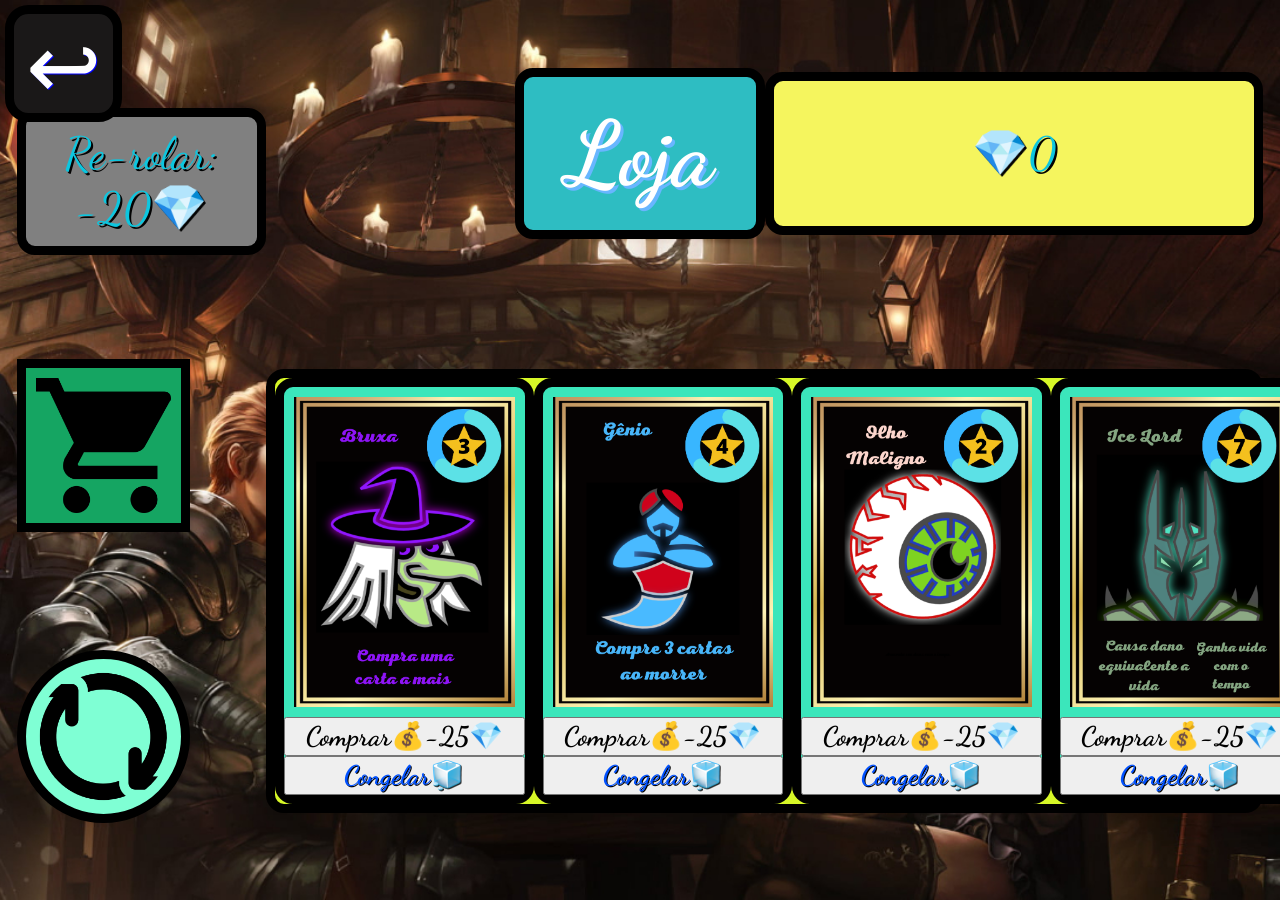
<file: shop.html>
<!DOCTYPE html>
<html>

<head>
    <meta charset="UTF-8">
    <link rel="icon" href="img/Runa-Logo.png">
    <title>Runecard Sorcerers</title>
    <link rel="stylesheet" href="styles.css">
    <link rel="preconnect" href="https://fonts.googleapis.com">
    <link rel="preconnect" href="https://fonts.gstatic.com" crossorigin>
    <link href="https://fonts.googleapis.com/css2?family=Dancing+Script:wght@400;500;600;700&display=swap"
        rel="stylesheet">
</head>

<body class="taverna">
    <main id="comprar">
        <nav class="voltar">
            <a href="lobby.html">
                <div class="volta">↩</div>
            </a>
        </nav>
        <h1 class="titulo" id="titulo-loja">Loja</h1>
        <div id="dinheiro">
            <p id="gemas-player">💎0</p>
        </div>
        <img src="img/carrinho-de-compras.png" class="imagem-loja" id="carrinho" draggable="false">
        <p id="text-shop">Re-rolar: -20💎</p>
        <img src="img/setas-circulares.png" class="imagem-loja" id="reciclar" draggable="false">
        <section id="loja-cartas">
            <div class="carta-venda" id="comprar-um">
                <img src="" draggable="false">
                <button class="botao-comprar">Comprar💰-25💎</button>
                <button class="botao-trancar">Congelar🧊</button>
            </div>
            <div class="carta-venda" id="comprar-dois">
                <img src="" draggable="false">
                <button class="botao-comprar">Comprar💰-25💎</button>
                <button class="botao-trancar">Congelar🧊</button>
            </div>
            <div class="carta-venda" id="comprar-tres">
                <img src="" draggable="false">
                <button class="botao-comprar">Comprar💰-25💎</button>
                <button class="botao-trancar">Congelar🧊</button>
            </div>
            <div class="carta-venda" id="comprar-quatro">
                <img src="" draggable="false">
                <button class="botao-comprar">Comprar💰-25💎</button>
                <button class="botao-trancar">Congelar🧊</button>
            </div>
        </section>
    </main>
    <audio id="flip" src="audio/flipcard-91468.mp3"></audio>
    <audio id="somCongelar" src="audio/Minecraft Glass Break - Sound Effect.mp3"></audio>
    <audio id="somCompra" src="audio/mixkit-coins-handling-1939.wav"></audio>
    <audio src="audio/Undertale OST_ 015 - sans. (320 kbps).mp3" autoplay loop="0"></audio>
    <script src="shop.js"></script>
</body>
</html>
</file>
<file: styles.css>
html,
body {
  min-height: 100%;
  user-select: none;
  background-position: center bottom; 
}

:root {
  --borda-escura: 1vh rgb(0, 0, 0) solid;
  --borda-redondinha: 2vh;
}

/* definir backgrounds */
.masmorra {
  background-image: url("img/background.jpg");
  background-size: cover;
  background-repeat: no-repeat;
  background-color: rgb(19, 19, 19);
  overflow: hidden;
}

.sala-masmorra {
  background-image: url("img/background2.jpg");
  background-size: cover;
  background-repeat: no-repeat;
  background-position: bottom;
}

.taverna {
  background-image: url("img/background-loja.jpg");
  background-size: cover;
  background-repeat: no-repeat;
  background-position: bottom;
}

.batalha {
  position: relative;
  background-color: rgb(52, 58, 68);
  background-repeat: no-repeat;
  background-size: cover;
}

.background-deck {
  background-color: rgb(44, 44, 44);
}

#background-sobre-nos {
  background-image: url("img/background-sobre-nos.jpg");
  background-size: cover;
  background-repeat: no-repeat;
  background-position: bottom;
}

#sobre-nos {
  color: whitesmoke;
  font-size: 2rem;
}

#background-referencias {
  background-image: url("img/background-referencias.jpg");
}

/* estilos para o index */

#sobre-nos h1 {
  display: flex;
  justify-content: center;
  color: rgba(240, 177, 18, 0.889);
  text-shadow: white 1px 1px;
}

#sobre-nos p {
  display: flex;
  color: rgb(228, 182, 57);
  text-shadow: white 1px 1px;
  text-align: center;
}

.numeracao {
  color: rgba(240, 177, 18, 0.889);
  display: flex;
  justify-content: center;
  text-shadow: white 1px 1px;
}

#easterEggBotao {
  display: flex;
  color: rgba(0, 0, 255, 0);
  justify-content: center;
  width: 10vh;
  height: 10vh;
}

#destaque{
    font-size: 6vh;
}

#referencias a {
  display: flex;
  color: whitesmoke;
  font-size: 5vh;
  font-family: "Dancing Script", cursive;
  flex-direction: column;
  text-align: center;
}

#especial {
  display: inline-block;
  color: rgba(18, 192, 240, 0.889);
  text-shadow: rgb(91, 86, 86) 1px 1px;
}

#index h1,
.titulo {
  text-align: center;
  font-size: 10vh;
  font-family: "Dancing Script", cursive;
  text-shadow: 3px 3px rgb(104, 182, 255);
  color: rgb(255, 255, 255);
}

#menu {
  display: grid;
  grid-template: auto 1fr 1fr / 1fr 1fr 1fr 1fr 1fr;
}

#index h1 {
  grid-row: 1 / 2;
  grid-column: 2 / 5;
}



#save-data {
  grid-row: 3 / 4;
  grid-column: 1 / 2;
  color: rgb(12, 12, 12);
  background-color: rgb(219, 213, 213);
  width: 10vh;
  height: 10vh;
  display: flex;
  justify-self: flex-start;
  align-self: center;
  cursor: pointer;
}



#jogar {
  grid-row: 2 / 3;
  grid-column: 2 / 3;
}

#deck {
  grid-row: 2 / 3;
  grid-column: 4 / 5;
}

#shop {
  grid-row: 3 / 4;
  grid-column: 2 / 3;
}

#sobre {
  grid-row: 3 / 4;
  grid-column: 4 / 5;
}

/*estilos para os botoes */
.botao {
  display: flex;
  text-shadow: 2px 2px rgb(104, 182, 255);
  color: rgb(255, 255, 255);
  text-align: center;
  font-size: 8vh;
  background-color: rgb(2, 57, 88);
  font-family: "Dancing Script", cursive;
  justify-content: center;
  align-items: center;

  width: 40vh;
  height: 22vh;
  border-radius: 3%;
  border: 0.2vh solid black;
}

a {
  text-decoration-line: none;
}

.botao:hover {
  background-color: rgba(7, 44, 66, 0.904);
  cursor: pointer;
  transition: 350ms;
  color: gray;
  text-shadow: goldenrod 2px 2px;
  border: 1.2vh ridge rgb(103, 128, 109);
  height: 20vh;
  width: 38vh;
}

.botao:active {
  background-color: rgb(5, 82, 128);
  cursor: pointer;
  transition: 100ms;
  color: gray;
  text-shadow: goldenrod 1px 1px;
}

.volta {
  font-size: 10vh;
  position: sticky;
  top: 0px;
  left: 0px;
  color: rgb(255, 255, 255);
  border-radius: 10%;
  text-shadow: 1px 1px blue;
  text-align: center;
  background-color: rgb(26, 24, 24);
  font-family: "Dancing Script", cursive;
  border-radius: 20%;
  height: 9vh;
  width: 11vh;
  padding-bottom: 2vh;
  border: 1vh solid rgb(0, 0, 0);
}

.volta:hover {
  background-color: rgba(22, 22, 22, 0.904);
  cursor: pointer;
  color: gray;
  transition: 200ms;
}

/* estilos para a seleção de batalha */

#selecionador {
  display: grid;
  grid-template: auto auto auto auto auto / 20vh 1fr 1fr 1fr 1fr 20vh;
}

#nome-oponente {
  text-align: center;
  font-size: 5vh;
  font-family: "Dancing Script", cursive;
  text-shadow: 1px 1px rgb(255, 0, 0);
  color: rgb(255, 255, 255);
  grid-row: 4 / 5;
  grid-column: 3 / 5;
}

.texto {
  text-align: center;
  font-size: 6vh;
  font-family: "Dancing Script", cursive;
  text-shadow: 3px 3px rgb(104, 182, 255);
  color: rgb(255, 255, 255);
}

#botao-voltar {
  grid-row: 1 / 2;
  grid-column: 1 / 2;
}

#selecionador h1 {
  grid-row: 1 / 2;
  grid-column: 3 / 5;
  justify-self: center;
  align-self: center;
}

#anterior {
  background-image: url("img/anterior.png");
  background-size: cover;
  background-repeat: no-repeat;
  justify-self: end;
  border-radius: 2vh;
  border: rgb(61, 61, 61) ridge 1vh;
  grid-row: 5 / 6;
  grid-column: 3 / 4;
}

#proximo {
  background-image: url("img/proximo.png");
  background-size: cover;
  background-repeat: no-repeat;
  justify-self: start;
  border-radius: 2vh;
  border: rgb(61, 61, 61) ridge 1vh;
  grid-row: 5 / 6;
  grid-column: 4 / 5;
}

#proximo:hover {
  cursor: pointer;
  border: rgb(255, 255, 255) ridge 5px;
  transition: 300ms;
}

#proximo:active {
  border: rgb(146, 146, 146) ridge 5px;
  transition: 300ms;
  transform: translateX(10px);
}

#anterior:hover {
  cursor: pointer;
  border: rgb(255, 255, 255) ridge 5px;
  transition: 300ms;
}

#anterior:active {
  border: rgb(146, 146, 146) ridge 5px;
  transition: 300ms;
  transform: translateX(-10px);
}

.controle {
  width: 15vh;
  height: 15vh;
}

#img-oponente {
  width: 32.66vh;
  height: 45.66vh;
  border: rgb(192, 30, 30) ridge 2vh;
  border-radius: 2vh;
}

#img-oponente:hover {
  border: rgb(116, 4, 4) ridge 2vh;
  transition: 300ms;
}

#link-oponente {
  grid-row: 2 / 3;
  grid-column: 3 / 5;
  justify-self: center;
}

/* fim */

/*estilo para o baralho/deck*/

#deck {
  display: grid;
  grid-template: 1fr auto 1fr auto / 1fr 1fr 1fr 1fr 1fr;
}

#voltar-deck {
  grid-column: 1 / 2;
  grid-row: 1 / 2;
}

#deck h1 {
  grid-column: 2 / 5;
  grid-row: 1 / 2;
}

#baralho-formado {
  display: flex;
  flex-wrap: wrap;
  align-content: center;
  justify-content: center;
  background-color: rgb(24, 24, 24);
  border: 2vh rgb(0, 0, 0) solid;
  grid-column: 2 / 5;
  grid-row: 2 / 3;
  position: sticky;
  top: 0;
  z-index: 1;
}

#deck h2 {
  grid-column: 2 / 5;
  grid-row: 3 / 4;
}

#colecao {
  display: flex;
  flex-wrap: wrap;
  align-content: center;
  justify-content: center;
  background-color: rgb(36, 36, 36);
  border: 1vh rgb(255, 255, 255) solid;
  grid-column: 2 / 5;
  grid-row: 4 / 5;
}

#baralho-formado img {
  width: 17.49vh;
  height: 24.63vh;
}

#colecao img {
  width: 160px;
  height: 228px;
  cursor: pointer;
  border: ridge rgb(255, 154, 3) 1vh;
}

.adicionar-baralho {
  opacity: 10%;
}

.alerta-len {
  background-color: rgb(228, 39, 5);
  border: solid black 1vh;
  border-radius: 10%;
  display: grid;
  grid-area: 1 / 5 / 2 / 6;
  position: sticky;
  top: 0;
  right: 0;
}

.alerta-max {
  background-color: rgb(54, 204, 17);
  border: solid black 1vh;
  border-radius: 10%;
  display: grid;
  grid-area: 1 / 5 / 2 / 6;
  position: sticky;
  top: 0;
  right: 0;
}

.alerta-len p {
  text-align: center;
  font-size: 4vh;
  font-weight: 700;
  font-family: "Dancing Script", cursive;
}

.alerta-max p {
  text-align: center;
  font-size: 4vh;
  font-weight: 700;
  font-family: "Dancing Script", cursive;
}

/* fim */

/* estilos para as batalhas */

.batalha {
  overflow: hidden;
}

#arena {
  display: grid;
  grid-template: repeat(4, auto) / repeat(5, 1fr);
  margin-left: 1vh;
  margin-right: 1vh;
  align-items: center;
  grid-gap: 1vh;
}

#batalha-voltar {
  grid-column: 5 / 6;
  grid-row: 1 / 2;
  justify-self: center;
  align-self: center;
}

#batalha-voltar div {
  display: flex;
  font-size: 4vh;
  color: rgb(243, 221, 221);
  text-shadow: 4px 1px 1px rgb(92, 1, 1);
  background-color: rgb(26, 24, 24);
  font-family: "Times New Roman", Times, serif;
  border-radius: 20%;
  padding: 10px 10px;
  align-items: center;
  justify-content: center;
  height: 9vh;
  width: 11vh;
  border: 1vh solid rgb(0, 0, 0);
}

#baralho-area {
  grid-column: 5 / 6;
  grid-row: 4 / 5;
  width: 12vh;
  height: 17vh;
  justify-self: center;
  filter: drop-shadow(100px);
  border: var(--borda-escura);
  border-radius: var(--borda-redondinha);
}

#baralho-texto {
  justify-self: center;
  align-self: flex-end;
  text-align: center;
  font-size: 4vh;
  font-weight: 200;
  font-family: "Dancing Script", cursive;
  color: rgb(255, 255, 255);
  text-shadow: 2px 2px rgb(0, 0, 41);
  grid-column: 5 / 6;
  grid-row: 3 / 4;
}

#falas {
  justify-self: center;
  align-self: flex-end;
  text-align: center;
  font-size: 3vh;
  font-weight: 200;
  font-family: "Times New Roman", Times, serif;
  color: rgb(255, 255, 255);
  text-shadow: 2px 2px rgb(0, 0, 41);
  grid-column: 4 / 5;
  grid-row: 1 / 2;
}

#info-card {
  justify-self: center;
  align-self: flex-end;
  text-align: center;
  font-size: 2.5vh;
  font-weight: 200;
  font-family: "Times New Roman", Times, serif;
  color: rgb(255, 255, 255);
  text-shadow: 2px 2px rgb(0, 0, 41);
  position: absolute;
  top: -100px;
  background-color: rgb(53, 51, 51);
  border: ridge white 0.5vh;
  padding: 5px 5px;
  border-radius: var(--borda-redondinha);
}

.hide {
  display: none;
}

#baralho-area:hover {
  cursor: pointer;
}


#player-deck {
  grid-column: 2 / 5;
  grid-row: 4 / 5;
  background: radial-gradient(circle,
      rgba(13, 13, 13, 1) 0%,
      rgba(68, 63, 63, 1) 100%);
  padding: 2vh;
  border: 1vh rgb(0, 0, 0) ridge;
  border-radius: var(--borda-redondinha);
  display: flex;
  justify-content: center;
  width: 146vh;
  height: 24vh;
  box-sizing: border-box;
}

.slotabble {
  background: radial-gradient(circle,
      rgba(185, 186, 19, 1) 0%,
      rgba(50, 148, 134, 1) 100%);
}

#area-inimigo div {
  background: radial-gradient(circle,
      rgba(185, 186, 19, 1) 0%,
      rgba(50, 148, 134, 1) 100%);
}

.ocupado {
  background: radial-gradient(circle,
      rgba(185, 186, 19, 1) 0%,
      rgba(50, 148, 134, 1) 100%);
}

#oponente-obj {
  grid-column: 2 / 5;
  grid-row: 1 / 2;
  justify-self: center;
  position: absolute;
  top: 0;
  width: 36vh;
  height: 34vh;
  z-index: -2;
  border: var(--borda-escura);
  border-radius: var(--borda-redondinha);
}

.drag:active {
  width: 24.54vh;
  height: 34.7vh;
}

.drag {
  cursor: pointer;
  width: 16.36vh;
  height: 23.13vh;
}

#arena div:not(#player-deck) img {
  width: 20vh;
  height: 22vh;
}

#area-inimigo {
  grid-column: 2 / 5;
  grid-row: 2 / 3;
  display: flex;
  align-items: center;
  justify-content: space-around;
  background: radial-gradient(circle,
      rgba(156, 23, 121, 1) 0%,
      rgba(28, 12, 27, 1) 100%);
  width: 144vh;
  border: var(--borda-escura);
  border-radius: var(--borda-redondinha);
}

#area-aliado {
  grid-column: 2 / 5;
  grid-row: 3 / 4;
  display: flex;
  align-items: center;
  justify-content: space-around;
  background: radial-gradient(circle,
      rgba(23, 59, 156, 1) 0%,
      rgba(28, 12, 27, 1) 100%);
  width: 144vh;
  border: var(--borda-escura);
  border-radius: var(--borda-redondinha);
}

#slot1 {
  border: var(--borda-escura);
  border-radius: var(--borda-redondinha);
}

#slot2 {
  border: var(--borda-escura);
  border-radius: var(--borda-redondinha);
}

#slot3 {
  border: var(--borda-escura);
  border-radius: var(--borda-redondinha);
}

#slot4 {
  border: var(--borda-escura);
  border-radius: var(--borda-redondinha);
}

#slot5 {
  border: var(--borda-escura);
  border-radius: var(--borda-redondinha);
}

#slot6 {
  border: var(--borda-escura);
  border-radius: var(--borda-redondinha);
}

#vida-inimigo {
  grid-column: 1 / 2;
  grid-row: 1 / 2;
  border-radius: 48.9%;
  border: solid black 0.5vh;
  padding: 4.2vh 2.4vh;
  background: radial-gradient(circle,
      rgba(255, 0, 0, 1) 0%,
      rgb(126, 43, 43) 100%);
  display: flex;
  justify-self: center;
  align-self: center;
  z-index: -1;
  width: 15vh;
  height: 15vh;
  box-sizing: border-box;
}

#mana-player {
  grid-column: 1 / 2;
  grid-row: 3 / 4;
  border-radius: 48.9%;
  border: solid black 0.5vh;
  background: radial-gradient(circle,
      rgb(240, 219, 127) 0%,
      rgb(115, 217, 224) 100%);
  padding: 4.2vh 2.4vh;
  display: flex;
  justify-self: center;
  align-self: center;
  z-index: -1;
  width: 15vh;
  height: 15vh;
  box-sizing: border-box;
}

#vida-player {
  grid-column: 1 / 2;
  grid-row: 4 / 5;
  border-radius: 48.9%;
  border: solid black 0.5vh;
  padding: 4.2vh 2.4vh;
  background: radial-gradient(circle,
      rgba(255, 0, 0, 1) 0%,
      rgb(126, 43, 43) 100%);
  display: flex;
  justify-self: center;
  align-self: center;
  z-index: -1;
  width: 15vh;
  height: 15vh;
  box-sizing: border-box;
}

#aro1 {
  grid-column: 1 / 2;
  grid-row: 1 / 2;
  width: 18vh;
  height: 18vh;
  display: flex;
  justify-self: center;
  align-self: center;
}

#aro2 {
  grid-column: 1 / 2;
  grid-row: 4 / 5;
  width: 18vh;
  height: 18vh;
  display: flex;
  justify-self: center;
  align-self: center;
}

#aro3 {
  grid-column: 1 / 2;
  grid-row: 3 / 4;
  width: 18vh;
  height: 18vh;
  display: flex;
  justify-self: center;
  align-self: center;
}

#passa-turno {
  grid-column: 5 / 6;
  grid-row: 2 / 3;
  font-size: 12vh;
  text-align: center;
  justify-self: center;
  width: 12.5vh;
  height: 17.25vh;
  background-color: azure;
  border: var(--borda-escura);
  border-radius: var(--borda-redondinha);
}

#passa-turno:hover {
  cursor: pointer;
  transition: 800ms;
  background-color: rgb(255, 255, 255);
  filter: invert(100%);
}

#turno-contador {
  justify-self: center;
  align-self: flex-end;
  text-align: center;
  font-size: 5vh;
  font-weight: 200;
  font-family: "Dancing Script", cursive;
  color: rgb(255, 255, 255);
  text-shadow: 2px 2px rgb(0, 0, 41);
  grid-column: 1 / 2;
  grid-row: 2 / 3;
}

.dmg,
.hp,
.mana,
#vida-player,
#vida-inimigo,
#mana-player {
  font-family: sans-serif;
  font-size: 3.5vh;
  text-shadow: 2px 2px rgb(0, 0, 0);
  color: rgb(80, 80, 80);
  font-weight: bold;
  justify-content: center;
  align-content: center;
}

.hp {
  padding: 1vh 1vh;
  float: right;
}

.dmg {
  padding: 1vh;
  float: left;
}

.mana {
  padding: 1vh;
  float: left;
}

.Imunidade {
  opacity: 0.5;
}

.Defesa {
  filter: sepia(30%);
}

.PerdendoVida {
  filter: hue-rotate(74deg);
}

.Congelado {
  filter: invert(1);
}

.Angry {
  filter: saturate(150%);
}

.DanoAumentado {
  filter: blur(1px);
  filter: brightness(150%);
}

/* fim */

/*//////////////////////////////////shop/////////////////////////////////////////////////////////*/

#comprar {
  display: grid;
  grid-template: repeat(3, 1fr) / repeat(5, 1fr);
  margin-left: 1vh;
  margin-right: 1vh;
  align-items: center;
}

#dinheiro {
  background-color: rgb(245, 245, 94);
  border: var(--borda-escura);
  border-radius: var(--borda-redondinha);
  grid-column: 4 / 6;
  grid-row: 1 / 2;
  padding: auto;
}

#dinheiro p {
  justify-self: center;
  align-self: flex-end;
  text-align: center;
  font-size: 5vh;
  font-weight: 200;
  font-family: "Dancing Script", cursive;
  color: rgb(13, 198, 223);
  text-shadow: 2px 2px rgb(3, 3, 3);
}

#loja-cartas {
  grid-column: 2 / 6;
  grid-row: 2 / 4;
  display: flex;
  justify-content: space-around;
  background-color: rgb(215, 247, 39);
  border: var(--borda-escura);
  border-radius: var(--borda-redondinha);
}

.carta-venda img {
  width: 24.5vh;
  height: 34.5vh;
  padding: 10px;
}

.carta-venda img:hover {
  cursor: pointer;
}

.carta-venda button:hover {
  cursor: pointer;
}

.carta-venda button {
  text-align: center;
  font-size: 3vh;
  font-weight: 700;
  font-family: "Dancing Script", cursive;
}

.carta-venda {
  background-color: rgb(59, 230, 187);
  border-radius: var(--borda-redondinha);
  border: var(--borda-escura);
  display: flex;
  flex-direction: column;
}

.imagem-loja {
  width: 15vh;
  height: 15vh;
  padding: 10px;
}

#titulo-loja {
  grid-column: 3 / 4;
  grid-row: 1 / 2;
  border: var(--borda-escura);
  border-radius: var(--borda-redondinha);
  padding: 2.5vh;
  background-color: rgb(46, 189, 194);
}

#text-shop{
  justify-self: center;
  align-self: flex-end;
  text-align: center;
  font-size: 5vh;
  font-weight: 200;
  font-family: "Dancing Script", cursive;
  color: rgb(13, 198, 223);
  text-shadow: 2px 2px rgb(3, 3, 3);
  background-color: gray;
  border: var(--borda-escura);
  border-radius: var(--borda-redondinha); 
  padding: 10px;
}

#carrinho {
  grid-column: 1 / 2;
  grid-row: 2 / 3;
  background-color: rgb(21, 165, 98);
  border: var(--borda-escura);
}

#reciclar {
  grid-column: 1 / 2;
  grid-row: 3 / 4;
  border-radius: 50%;
  border: var(--borda-escura);
  background-color: aquamarine;
}

#reciclar:hover {
  cursor: pointer;
  transition: 500ms;
  border: 1vh ridge rgb(163, 165, 163);
  transform: rotate(180deg);
}

.girar {
  transform: rotateY(360deg);
  transition: 500ms;
}

#reciclar:active {
  cursor: pointer;
  transition: 300ms;
  transform: rotate(720deg);
}

.voltar {
  top: 0.5vh;
  left: 0.5vh;
  height: 13vh;
  width: 13vh;
  position: absolute;
}

.voltar a {
  height: 100%;
  width: 100%;
}

.trancado img{
  filter: invert(45%);
  transition: 200ms;
}
.trancado {
  border: 1vh ridge whitesmoke;
  transition: 200ms;
}
.botao-trancar{
  color: rgb(0, 81, 255);
  text-shadow: black 1px 1px;
}

@media (max-width: 100px){
  #menu{
    display: flex;
    flex-direction: column;
}
}
</file>
